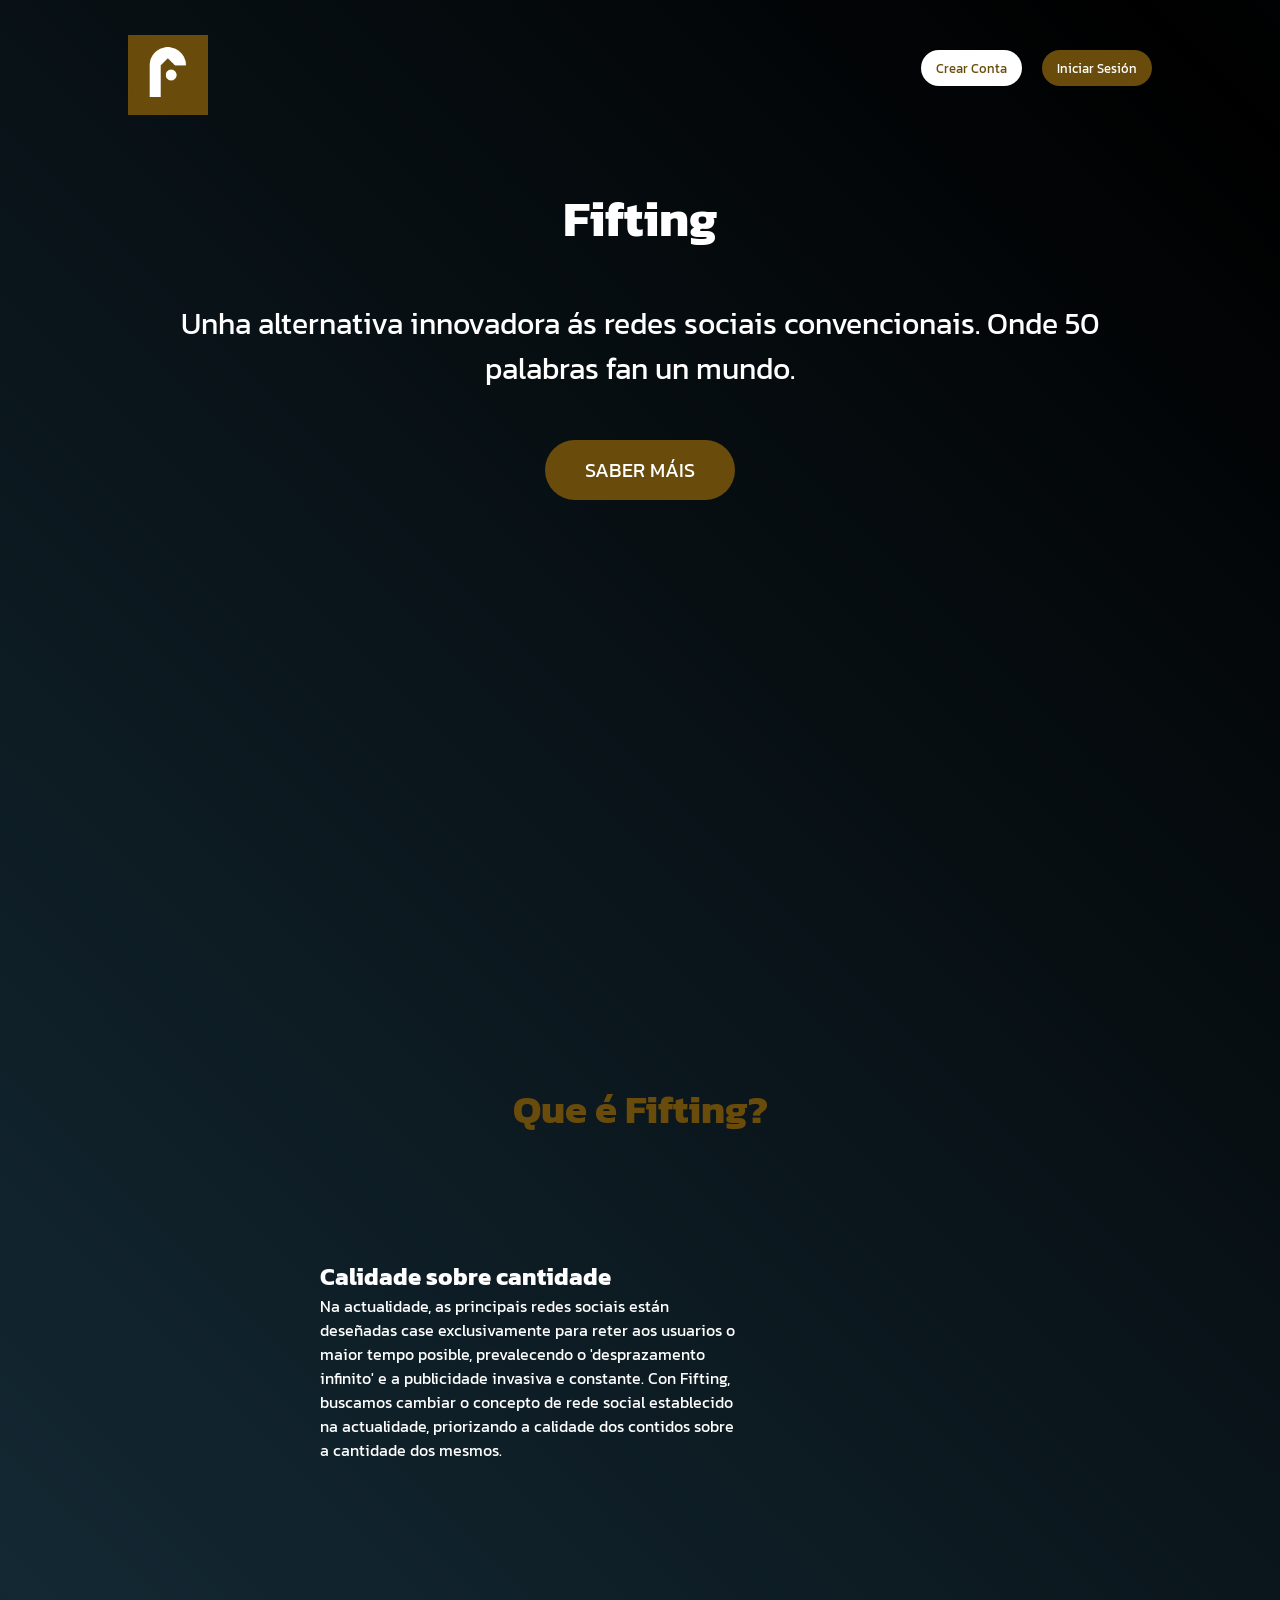
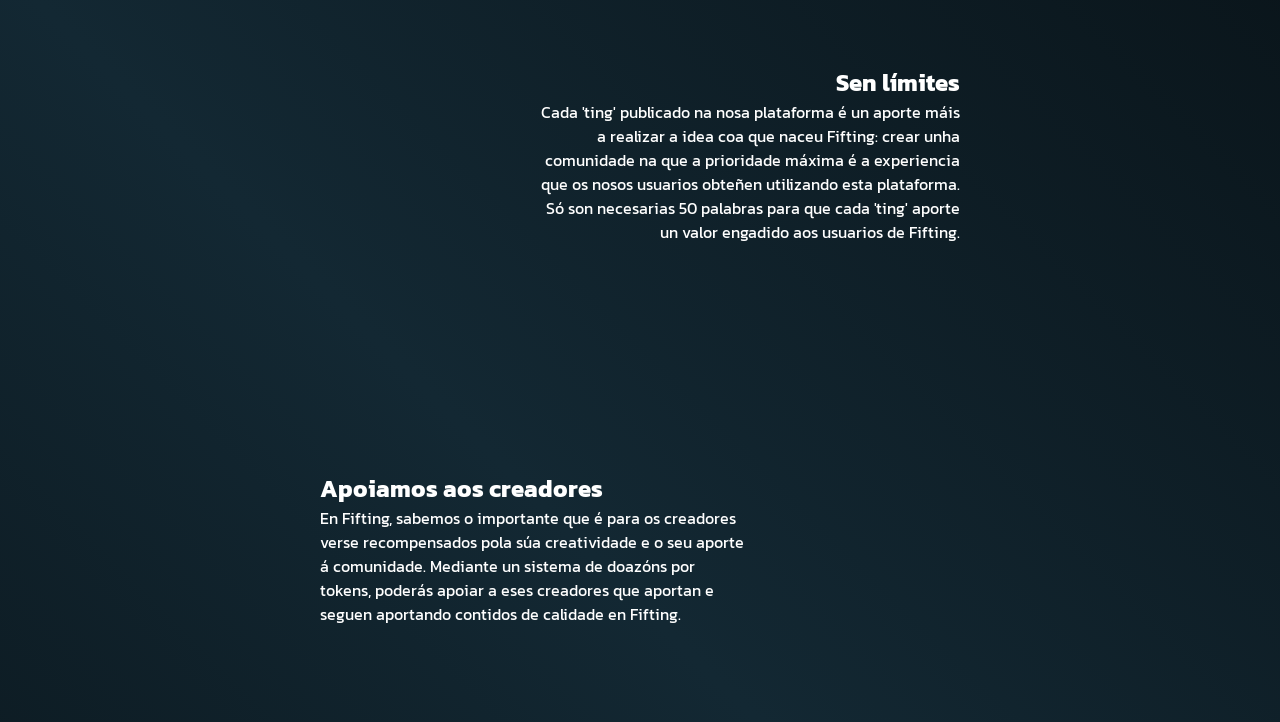
<file: index.html>
<!DOCTYPE html>
<html lang="es">
<head>
	<meta charset="UTF-8">
	<link rel="stylesheet" href="Inicio.css">
	<link href="https://fonts.googleapis.com/css2?family=Kanit:wght@300&display=swap" rel="stylesheet">
	<link href="fontawesome-free-6.5.2-web/css/all.min.css" rel="stylesheet">
	<title>Fifting</title>
</head>
<body>
<section>
<div class="head">
	<div class="navigation">
		<div class="logo"><a href="Inicio.html"><img src="logo.png"></a></div>
		<div class="nav">
			<div class="navbar" id="new">
				<button><a href="Novo.html">Crear Conta</a></button>
			</div>
			<div class="navbar" id="login">
				<button><a href="Login.html">Iniciar Sesión</a></button>
			</div>
		</div>
	</div>
	<div class="intro">
		<h2><b>Fifting</b><br><br>Unha alternativa innovadora ás redes sociais convencionais. Onde 50 palabras fan un mundo.</h2><br>
		<button><a href="#target">SABER MÁIS</a></button>
	</div>
</div><br><br><br><br><br><br><br><br><br><br><br><br><br><br><br><br><br><br><br><br><br><br>
<a name="target"></a>
<h1 class="target">Que é Fifting?</h1><br><br><br><br><br>
<div class="features">
	<div id="about">
		<h2>Calidade sobre cantidade</h2>
		<p>Na actualidade, as principais redes sociais están deseñadas case exclusivamente para
		reter aos usuarios o maior tempo posible, prevalecendo o 'desprazamento infinito' e a
		publicidade invasiva e constante. Con Fifting, buscamos cambiar o concepto de rede social
		establecido na actualidade, priorizando a calidade dos contidos sobre a cantidade dos mesmos.</p>
	</div>
	<div id="ting">
		<h2>Sen límites</h2>
		<p>Cada 'ting' publicado na nosa plataforma é un aporte máis a realizar a idea coa que naceu
		Fifting: crear unha comunidade na que a prioridade máxima é a experiencia que os nosos usuarios
		obteñen utilizando esta plataforma. Só son necesarias 50 palabras para que cada 'ting' aporte
		un valor engadido aos usuarios de Fifting.</p>
	</div>
	<div id="sponsorship">
		<h2>Apoiamos aos creadores</h2>
		<p>En Fifting, sabemos o importante que é para os creadores verse recompensados pola súa
		creatividade e o seu aporte á comunidade. Mediante un sistema de doazóns por tokens,
		poderás apoiar a eses creadores que aportan e seguen aportando contidos de calidade en
		Fifting.</p>
	</div>
</div><br><br>
</section>
</body>
</html>
</file>
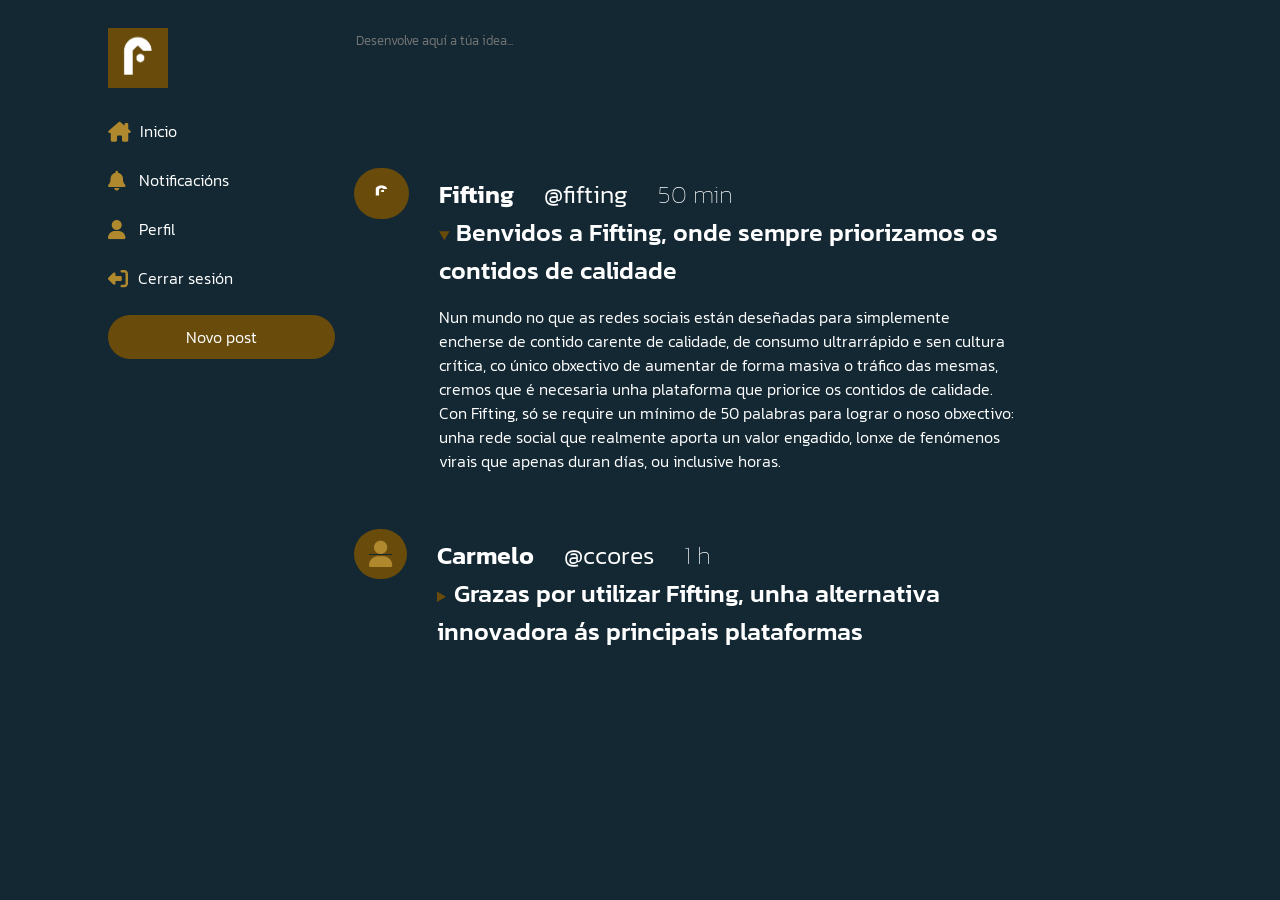
<file: Interfaz.html>
<!DOCTYPE html>
<html lang="es">
<head>
	<meta charset="UTF-8">
	<link rel="stylesheet" href="Interfaz.css">
	<link href="https://fonts.googleapis.com/css2?family=Kanit:wght@100;200;300;400;500;600;700&display=swap" rel="stylesheet">
	<link href="fontawesome-free-6.5.2-web/css/all.min.css" rel="stylesheet">
	<title>Fifting</title>
</head>
<body>
	<div class="navbar">
		<div id="logo"><a href="Interfaz.html"><img src="logo.png"></a></div>
		<div class="menu">
			<div id="home">
				<a href="#"><i class="fa-solid fa-house-chimney fa-lg" style="color: #b0892f;"></i></a>
				<a href="#" class="shadow">Inicio</a>
			</div>
			<div id="notifications">
				<a href="Notificacións.html"><i class="fa-solid fa-bell fa-lg" style="color: #b0892f;"></i></a>
				<a href="Notificacións.html" class="shadow">Notificacións</a>
			</div>
			<div id="profile">
				<a href="Perfil.html"><i class="fa-solid fa-user fa-lg" style="color: #b0892f;"></i></a>
				<a href="Perfil.html" class="shadow">Perfil</a>
			</div>
			<div id="logout">
				<a href="Inicio.html"><i class="fa-solid fa-right-from-bracket fa-rotate-180 fa-lg" style="color: #b0892f;"></i></a>
				<a href="Inicio.html" class="shadow">Cerrar sesión</a>
			</div>
		</div>
		<div id="post"><a href="#">Novo post</a></div>
	</div>
	<div class="posts">
		<div class="newpost">
			<div id="message">
				<textarea id="ting" name="ting" rows="5" cols="150" placeholder="Desenvolve aquí a túa idea..."></textarea>
			</div>
		</div>
		<div class="post">
			<div class="usericon">
				<button><a href="Perfil.html"><img src="logo.png"></i></a></button>
			</div>
			<div class="userinfo">
				<div class="user">
					<p class="username">Fifting</p>
					<p class="userid">@fifting</p>
					<p class="antiquity">50 min</p>
				</div>
				<div class="message">
					<details open>
						<summary><b>Benvidos a Fifting, onde sempre priorizamos os contidos de calidade</b></summary>
						<p>Nun mundo no que as redes sociais están deseñadas para simplemente encherse de contido
						carente de calidade, de consumo ultrarrápido e sen cultura crítica, co único obxectivo de
						aumentar de forma masiva o tráfico das mesmas, cremos que é necesaria unha plataforma que
						priorice os contidos de calidade. Con Fifting, só se require un mínimo de 50 palabras para
						lograr o noso obxectivo: unha rede social que realmente aporta un valor engadido, lonxe de
						fenómenos virais que apenas duran días, ou inclusive horas.</p>
					</details>
				</div>
			</div>
		</div>
		<div class="post">
			<div class="usericon">
				<button><a href="Perfil.html"><i class="fa-solid fa-user fa-2xl" style="color: #b0892f;"></i></a></button>
			</div>
			<div class="userinfo">
				<div class="user">
					<p class="username">Carmelo</p>
					<p class="userid">@ccores</p>
					<p class="antiquity">1 h</p>
				</div>
				<div class="message">
					<details>
						<summary><b>Grazas por utilizar Fifting, unha alternativa innovadora ás principais plataformas</b></summary>
						<p>Permítanme presentarme: son Carmelo Cores, CEO e fundador de Fifting. Esta idea naceu co obxectivo
						de proporcionar unha alternativa ás principais redes sociais, as cales priorizan a cantidade por riba
						da calidade. Aquí, só se require un mínimo de 50 palabras por publicación; polo demais, Fifting non
						restrinxe nin restrinxirá de ningunha maneira a experiencia dos seus usuarios, garantindo totalmente
						a súa liberdade de expresión e creando así un ambiente no que prevalece o contido de calidade.</p>
					</details>
				</div>
			</div>
		</div>
	</div>
</body>
</html>
</file>
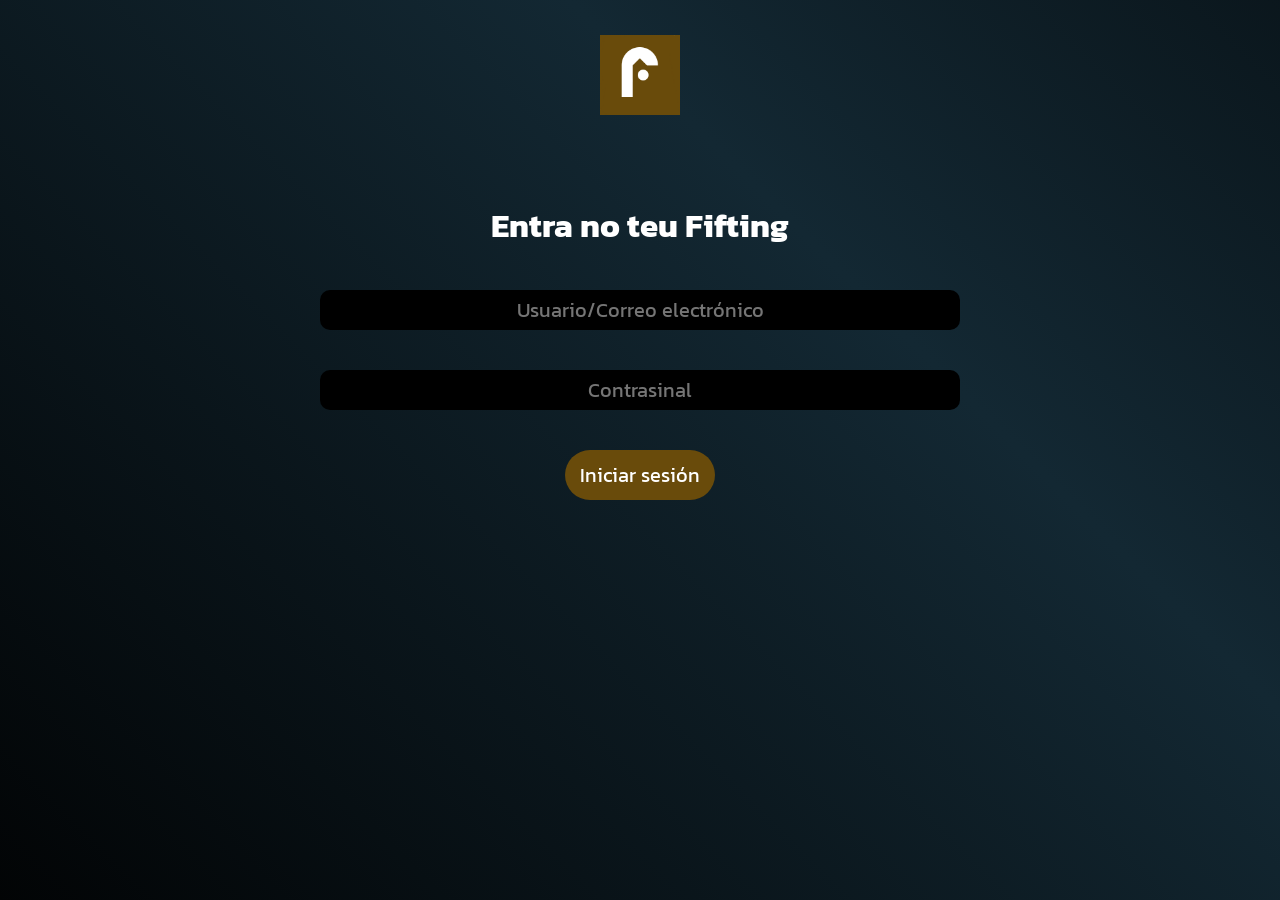
<file: Login.html>
<!DOCTYPE html>
<html lang="es">
<head>
	<meta charset="UTF-8">
	<link rel="stylesheet" href="Login.css">
	<link href="https://fonts.googleapis.com/css2?family=Kanit:wght@300&display=swap" rel="stylesheet">
	<link href="fontawesome-free-6.5.2-web/css/all.min.css" rel="stylesheet">
	<title>Fifting</title>
</head>
<body>
<section>
<div class="navigation">
	<div class="logo"><a href="Inicio.html"><img src="logo.png"></a></div>
</div>
<h1>Entra no teu Fifting</h1>
<form method="post">
	<input type="text" id="usermail" name="usermail" placeholder="Usuario/Correo electrónico" required>
	<input type="text" id="password" name="password" placeholder="Contrasinal" required>
	<button type="submit">Iniciar sesión</button>
</form><br><br>
</section>
</body>
</html>
</file>
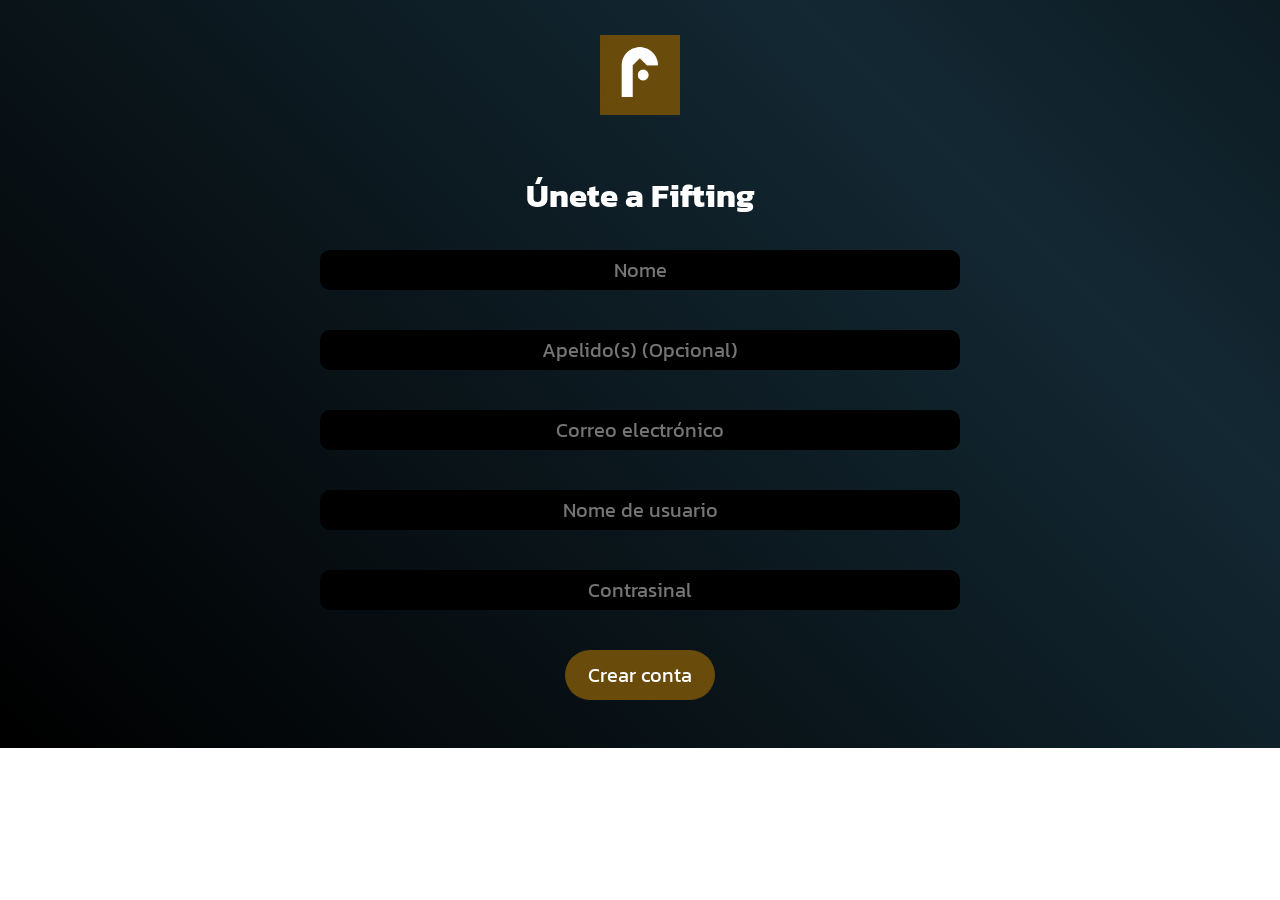
<file: Novo.html>
<!DOCTYPE html>
<html lang="es">
<head>
	<meta charset="UTF-8">
	<link rel="stylesheet" href="Novo.css">
	<link href="https://fonts.googleapis.com/css2?family=Kanit:wght@300&display=swap" rel="stylesheet">
	<link href="fontawesome-free-6.5.2-web/css/all.min.css" rel="stylesheet">
	<title>Fifting</title>
</head>
<body>
<section>
<div class="navigation">
	<div class="logo"><a href="Inicio.html"><img src="logo.png"></a></div>
</div>
<h1>Únete a Fifting</h1>
<form method="post">
	<input type="text" id="name" name="name" placeholder="Nome" required>
	<input type="text" id="surname" name="surname" placeholder="Apelido(s) (Opcional)">
	<input type="text" id="mail" name="mail" placeholder="Correo electrónico" required>
	<input type="text" id="username" name="username" placeholder="Nome de usuario" required>
	<input type="text" id="password" name="password" placeholder="Contrasinal" required>
	<button type="submit">Crear conta</button>
</form><br><br>
</section>
</body>
</html>
</file>
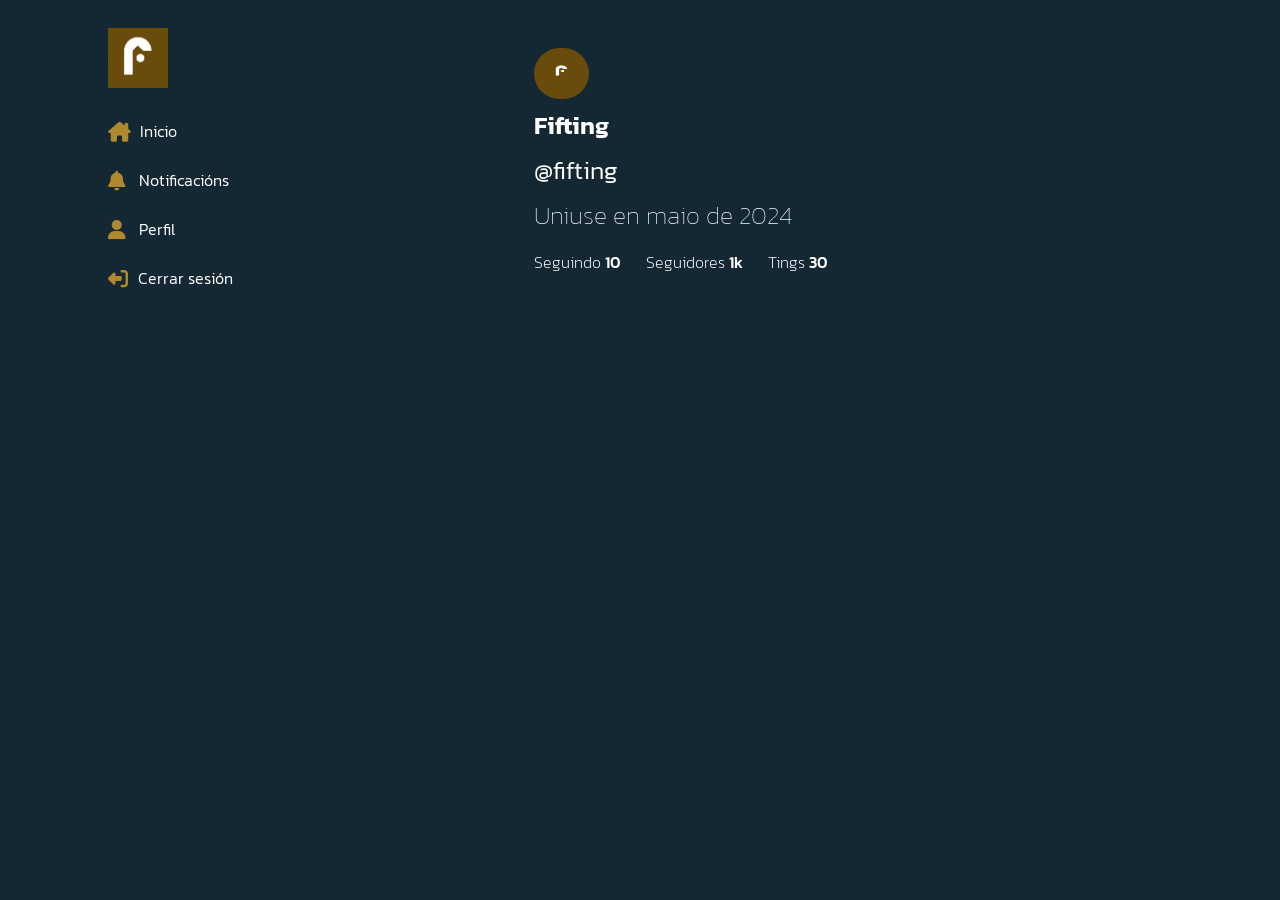
<file: Perfil.html>
<!DOCTYPE html>
<html lang="es">
<head>
	<meta charset="UTF-8">
	<link rel="stylesheet" href="Perfil.css">
	<link href="https://fonts.googleapis.com/css2?family=Kanit:wght@100;200;300;400;500;600;700&display=swap" rel="stylesheet">
	<link href="fontawesome-free-6.5.2-web/css/all.min.css" rel="stylesheet">
	<title>Fifting</title>
</head>
<body>
	<div class="navbar">
		<div id="logo"><a href="Interfaz.html"><img src="logo.png"></a></div>
		<div class="menu">
			<div id="home">
				<a href="Interfaz.html"><i class="fa-solid fa-house-chimney fa-lg" style="color: #b0892f;"></i></a>
				<a href="Interfaz.html" class="shadow">Inicio</a>
			</div>
			<div id="notifications">
				<a href="Notificacións.html"><i class="fa-solid fa-bell fa-lg" style="color: #b0892f;"></i></a>
				<a href="Notificacións.html" class="shadow">Notificacións</a>
			</div>
			<div id="profile">
				<a href="Perfil.html"><i class="fa-solid fa-user fa-lg" style="color: #b0892f;"></i></a>
				<a href="Perfil.html" class="shadow">Perfil</a>
			</div>
			<div id="logout">
				<a href="Inicio.html"><i class="fa-solid fa-right-from-bracket fa-rotate-180 fa-lg" style="color: #b0892f;"></i></a>
				<a href="Inicio.html" class="shadow">Cerrar sesión</a>
			</div>
		</div>
	</div>
	<div class="profile">
		<div class="usericon">
			<button><a href="#"><img src="logo.png"></i></a></button>
		</div>
		<div class="user">
			<p class="username">Fifting</p>
			<p class="userid">@fifting</p>
			<p class="since">Uniuse en maio de 2024</p>
		</div>
		<div class="stats">
			<p id="follow">Seguindo&nbsp<b>10</b></p>
			<p id="followed">Seguidores&nbsp<b>1k</b></p>
			<p id="tings">Tings&nbsp<b>30</b></p>
		</div>
	</div>
</body>
</html>
</file>
<file: Inicio.css>
* {margin:0;padding:0;font-family:'Kanit',sans-serif;color:white;}
section{width:100%;height:100%;color:#fff;
		background:linear-gradient(45deg,rgb(19,40,51),black,rgb(19,40,51),black,rgb(19,40,51));
		background-size:300% 300%;position:relative;animation:fondo 10s ease-in-out infinite;}
@keyframes fondo{0%{background-position: 0 50%;}
				50%{background-position: 100% 50%;}
				100%{background-position: 0 50%;}}
html {scroll-behavior:smooth;}
.head {padding:35px 10% 4% 10%;}
a {text-decoration-line:none;}
.navigation {display:flex;gap:60%;}
.logo {flex:10%;}
.logo>a>img {height:80px;width:80px;}
.nav {flex:20%;display:flex;justify-content:flex-end;padding-top:15px;}
#new {margin-right:20px;}
.intro {text-align:center;margin-top:60px;}
.intro>h2>b {font-weight:700;font-size:50px;}
.intro>h2 {font-weight:400;font-size:30px;}
.intro>button {background-color:rgb(105,75,11);border-style:none;border-radius:40px;padding:15px 40px 15px 40px;margin-top:25px;}
.intro>button>a {background-color:rgb(105,75,11);font-size:20px;}
.navbar>button {border-radius:25px;border-style:none;border-radius:30px;padding:8px 15px 8px 15px;}
#new>button {background-color:white;}
#login>button {background-color:rgb(105,75,11);}
#new>button>a {background-color:white;color:rgb(105,75,11);}
#login>button>a {background-color:rgb(105,75,11);}
.target {font-size:40px;text-align:center;color:rgb(105,75,11);}
.features {display:grid;grid-template-rows:repeat(5,1fr);grid-template-columns:repeat(3,1fr);padding:0px 25% 0px 25%;}
#about {grid-column:1/3;grid-row:1/2;}
#ting {grid-column:2/4;grid-row:3/4;}
#sponsorship {grid-column:1/3;grid-row:5/6;}
.features>#ting {text-align:right;}
@media screen and (max-width:800px)
	{.navigation {gap:30%;}}
</file>
<file: Interfaz.css>
* {background-color:rgb(19,40,51);font-family:'Kanit',sans-serif;font-weight:300;color:white;}
html {scroll-behavior:smooth;}
body {padding:20px 210px 0px 100px;display:flex;}
.navbar {flex:13%;margin-right:2%;}
.posts {flex:60%;}
.newpost {flex:60%;margin-bottom:30px;}
.navbar>div {margin-bottom:25px;}
.menu>div {margin-bottom:25px;}
.menu>div>a {text-decoration-line:none;}
#home>a>i {margin-right:5px;}
#notifications>a>i {margin-right:9px;}
#profile>a>i {margin-right:9px;}
#logout>a>i {margin-right:6px;}
#logo>a>img {height:60px;width:60px;}
#post {background-color:rgb(105,75,11);border-radius:25px;padding:10px;text-align:center;min-width:200px;}
#post>a {background-color:rgb(105,75,11);text-decoration-line:none;}
.post {display:flex;margin-bottom:40px;}
button>a>img {height:16px;width:25px;}
.usericon>button {background-color:rgb(105,75,11);border-radius:60px;border-style:none;padding:15px;margin-right:30px;}
.usericon>button>a {background-color:rgb(105,75,11);}
.user {display:flex;}
.user>p {margin:7px 30px 0px 0px;font-size:25px;}
#message>textarea {border-style:none;resize:none;max-width:55vw;}
.message {display:flex;}
.message>details {max-width:45vw;}
.username {font-size:25px;font-weight:600;}
.antiquity {font-weight:100;}
summary {color:rgb(105,75,11);}
summary>b {font-size:25px;font-weight:500;}
#foot {text-align:center;margin-top:80px;color:rgb(105,75,11);font-weight:500;font-size:17px;}
@media screen and (max-width:800px)
	{body {padding:20px 5% 0px 5%;flex-direction:column;}
	.navbar {flex:100%;justify-content:space-between;margin-bottom:40px;}
	#logo {margin-bottom:40px;}
	.menu {display:flex;justify-content:space-evenly;position:fixed;bottom:0;left:0;right:0;width:100%;padding:25px 0px 0px 0px;}
	.navbar>div {margin-bottom:0px;}
	.shadow {display:none;}
	#post {max-width:100px;margin:0 auto;position:relative;top:70px;}
	.newpost {position:relative;bottom:90px;}
	.posts {display:flex;flex-direction:column;flex:100%;margin-bottom:80px;}
	#message>textarea {max-width:85vw; height: 4em ;}
	.message>details {max-width:55vw;}}
</file>
<file: Login.css>
* {margin:0;padding:0;font-family:'Kanit',sans-serif;color:white;}
section{width:100%;height:100vh;color:#fff;
		background:linear-gradient(45deg,rgb(19,40,51),black,rgb(19,40,51),black,rgb(19,40,51));
		background-size:300% 300%;position:relative;animation:fondo 10s ease-in-out infinite;}
@keyframes fondo{0%{background-position: 0 50%;}
				50%{background-position: 100% 50%;}
				100%{background-position: 0 50%;}}
html {scroll-behavior:smooth;}
.navigation {padding:35px 10% 80px 10%;}
a {text-decoration-line:none;}
.logo {text-align:center;}
.logo>a>img {height:80px;width:80px;}
h1 {text-align:center;font-size:33px;margin-bottom:40px;}
form {display:flex;flex-direction:column;padding:0px 25% 0px 25%;}
input {margin-bottom:40px;color:#fff;height:2em;text-align:center;font-size:20px;border-radius:10px;background-color:black;border-style:none;}
button {background-color:rgb(105,75,11);border-style:none;border-radius:30px;width:150px;margin:0 auto;padding:10px 0px 10px 0px;font-size:20px;}
</file>
<file: Novo.css>
* {margin:0;padding:0;font-family:'Kanit',sans-serif;color:white;}
section{width:100%;height:100%;color:#fff;
		background:linear-gradient(45deg,rgb(19,40,51),black,rgb(19,40,51),black,rgb(19,40,51));
		background-size:300% 300%;position:relative;animation:fondo 10s ease-in-out infinite;}
@keyframes fondo{0%{background-position: 0 50%;}
				50%{background-position: 100% 50%;}
				100%{background-position: 0 50%;}}
html {scroll-behavior:smooth;}
.navigation {padding:35px 10% 50px 10%;}
a {text-decoration-line:none;}
.logo {text-align:center;}
.logo>a>img {height:80px;width:80px;}
h1 {text-align:center;font-size:33px;margin-bottom:30px;}
form {display:flex;flex-direction:column;padding:0px 25% 0px 25%;}
input {margin-bottom:40px;color:#fff;height:2em;text-align:center;font-size:20px;border-radius:10px;background-color:black;border-style:none;}
button {background-color:rgb(105,75,11);border-style:none;border-radius:30px;width:150px;margin:0 auto;padding:10px 0px 10px 0px;font-size:20px;}
</file>
<file: Perfil.css>
* {background-color:rgb(19,40,51);font-family:'Kanit',sans-serif;font-weight:300;color:white;}
html {scroll-behavior:smooth;}
body {padding:20px 100px 0px 100px;display:flex;}
.navbar {flex:30%;margin-right:10%;}
.navbar>div {margin-bottom:25px;}
.menu>div {margin-bottom:25px;}
.menu>div>a {text-decoration-line:none;}
#home>a>i {margin-right:5px;}
#notifications>a>i {margin-right:9px;}
#profile>a>i {margin-right:9px;}
#logout>a>i {margin-right:6px;}
#logo>a>img {height:60px;width:60px;}
button>a>img {height:16px;width:25px;}
.profile {flex:60%;margin-top:20px;}
.usericon>button {background-color:rgb(105,75,11);border-radius:60px;border-style:none;padding:15px;margin-right:30px;}
.usericon>button>a {background-color:rgb(105,75,11);}
.user {display:flex;flex-direction:column;}
.user>p {margin:7px 30px 0px 0px;font-size:25px;}
.username {font-size:25px;font-weight:600;}
.since {font-weight:100;}
.stats {display:flex;}
.stats>p {font-weight:200;margin-right:25px;}
.stats>p>b {font-weight:500;}
@media screen and (max-width:414px) and (max-height:740px)
	{body {padding:20px 5% 0px 5%;flex-direction:column;}
	.navbar {flex:100%;justify-content:space-between;margin-bottom:40px;}
	#logo {margin-bottom:40px;}
	.menu {display:flex;justify-content:space-evenly;position:fixed;bottom:0;left:0;right:0;width:100%;padding:25px 0px 0px 0px;}
	.navbar>div {margin-bottom:0px;}
	.shadow {display:none;}}
</file>
